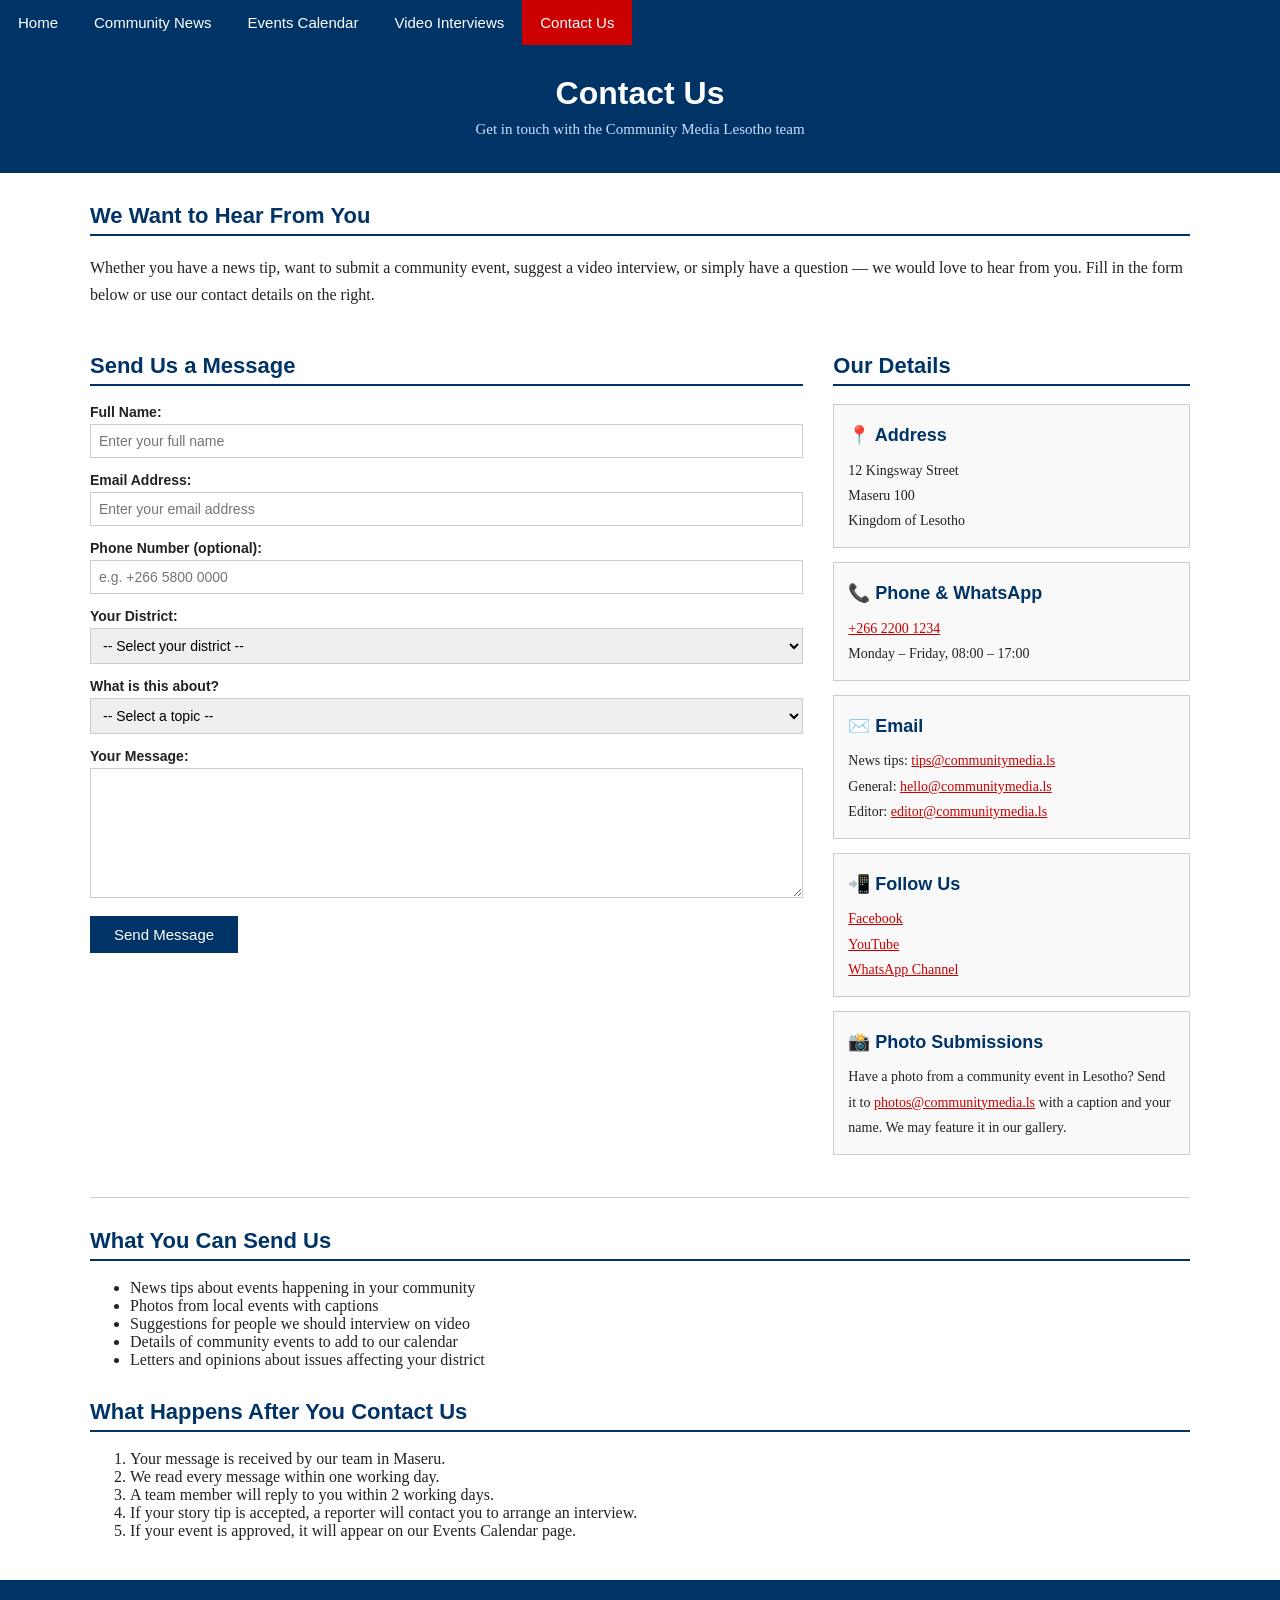
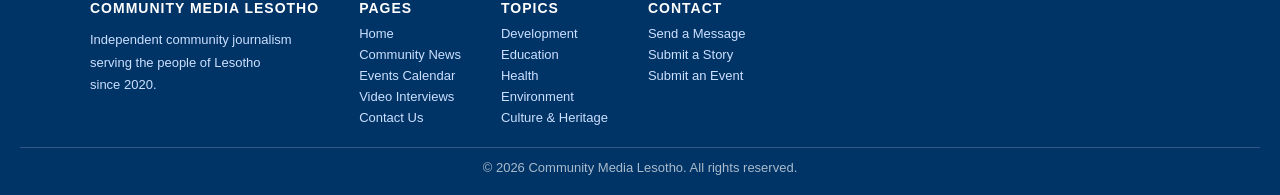
<file: contact.html>
<!DOCTYPE html>
<html lang="en">
<head>
  <meta charset="UTF-8" />
  <meta name="viewport" content="width=device-width, initial-scale=1.0" />
  <title>Contact Us - Community Media Lesotho</title>
  <link rel="stylesheet" href="css/style.css" />
</head>
<body>

  <!-- ====== NAVIGATION MENU ====== -->
  <nav>
    <ul>
      <li><a href="index.html">Home</a></li>
      <li><a href="news.html">Community News</a></li>
      <li><a href="events.html">Events Calendar</a></li>
      <li><a href="videos.html">Video Interviews</a></li>
      <li><a href="contact.html" class="active">Contact Us</a></li>
    </ul>
  </nav>

  <!-- ====== PAGE HEADER ====== -->
  <div class="page-header">
    <h1>Contact Us</h1>
    <p>Get in touch with the Community Media Lesotho team</p>
  </div>

  <!-- ====== MAIN CONTENT ====== -->
  <div class="container">

    <h2>We Want to Hear From You</h2>
    <p>
      Whether you have a news tip, want to submit a community event, suggest a video interview,
      or simply have a question — we would love to hear from you. Fill in the form below
      or use our contact details on the right.
    </p>

    <!-- Contact layout uses CSS Grid -->
    <div class="contact-layout">

      <!-- Contact Form -->
      <div>
        <h2>Send Us a Message</h2>

        <div class="contact-form">

          <label for="fullname">Full Name:</label>
          <input
            type="text"
            id="fullname"
            name="fullname"
            placeholder="Enter your full name"
          />

          <label for="email">Email Address:</label>
          <input
            type="email"
            id="email"
            name="email"
            placeholder="Enter your email address"
          />

          <label for="phone">Phone Number (optional):</label>
          <input
            type="tel"
            id="phone"
            name="phone"
            placeholder="e.g. +266 5800 0000"
          />

          <label for="district">Your District:</label>
          <select id="district" name="district">
            <option value="">-- Select your district --</option>
            <option>Maseru</option>
            <option>Leribe</option>
            <option>Berea</option>
            <option>Mafeteng</option>
            <option>Mohale's Hoek</option>
            <option>Quthing</option>
            <option>Qacha's Nek</option>
            <option>Thaba-Tseka</option>
            <option>Butha-Buthe</option>
            <option>Mokhotlong</option>
          </select>

          <label for="subject">What is this about?</label>
          <select id="subject" name="subject">
            <option value="">-- Select a topic --</option>
            <option>News Tip</option>
            <option>Submit an Event</option>
            <option>Video Interview Suggestion</option>
            <option>Photo Submission</option>
            <option>Submit an Event Registration</option>
            <option>General Enquiry</option>
            <option>Other</option>
          </select>

          <label for="message">Your Message:</label>
          <textarea
            id="message"
            name="message"
            placeholder="Write your message here...">
          </textarea>

          <button type="button" onclick="sendMessage()">Send Message</button>

          <!-- Success message shown after form submission -->
          <p id="success-msg" style="display: none; color: green; margin-top: 12px; font-weight: bold;">
            &#10003; Thank you! Your message has been sent. We will reply within 2 working days.
          </p>

        </div><!-- end .contact-form -->
      </div>

      <!-- Contact Information -->
      <div>

        <h2>Our Details</h2>

        <div class="contact-info-box">
          <h3>📍 Address</h3>
          12 Kingsway Street<br />
          Maseru 100<br />
          Kingdom of Lesotho
        </div>

        <div class="contact-info-box">
          <h3>📞 Phone &amp; WhatsApp</h3>
          <a href="tel:+26622001234">+266 2200 1234</a><br />
          Monday – Friday, 08:00 – 17:00
        </div>

        <div class="contact-info-box">
          <h3>✉️ Email</h3>
          News tips: <a href="mailto:tips@communitymedia.ls">tips@communitymedia.ls</a><br />
          General: <a href="mailto:hello@communitymedia.ls">hello@communitymedia.ls</a><br />
          Editor: <a href="mailto:editor@communitymedia.ls">editor@communitymedia.ls</a>
        </div>

        <div class="contact-info-box">
          <h3>📲 Follow Us</h3>
          <a href="#">Facebook</a><br />
          <a href="#">YouTube</a><br />
          <a href="#">WhatsApp Channel</a>
        </div>

        <div class="contact-info-box">
          <h3>📸 Photo Submissions</h3>
          Have a photo from a community event in Lesotho?
          Send it to <a href="mailto:photos@communitymedia.ls">photos@communitymedia.ls</a>
          with a caption and your name. We may feature it in our gallery.
        </div>

      </div>

    </div><!-- end .contact-layout -->

    <hr />

    <!-- What we accept - UNORDERED LIST -->
    <h2>What You Can Send Us</h2>
    <ul>
      <li>News tips about events happening in your community</li>
      <li>Photos from local events with captions</li>
      <li>Suggestions for people we should interview on video</li>
      <li>Details of community events to add to our calendar</li>
      <li>Letters and opinions about issues affecting your district</li>
    </ul>

    <!-- Response times - ORDERED LIST -->
    <h2>What Happens After You Contact Us</h2>
    <ol>
      <li>Your message is received by our team in Maseru.</li>
      <li>We read every message within one working day.</li>
      <li>A team member will reply to you within 2 working days.</li>
      <li>If your story tip is accepted, a reporter will contact you to arrange an interview.</li>
      <li>If your event is approved, it will appear on our Events Calendar page.</li>
    </ol>

  </div><!-- end .container -->

  <!-- ====== FOOTER ====== -->
  <footer>
    <div class="footer-inner">
      <div>
        <h4>Community Media Lesotho</h4>
        <p style="color:#cce0ff; font-size:13px; line-height:1.7;">
          Independent community journalism<br />
          serving the people of Lesotho<br />
          since 2020.
        </p>
      </div>
      <div>
        <h4>Pages</h4>
        <ul>
          <li><a href="index.html">Home</a></li>
          <li><a href="news.html">Community News</a></li>
          <li><a href="events.html">Events Calendar</a></li>
          <li><a href="videos.html">Video Interviews</a></li>
          <li><a href="contact.html">Contact Us</a></li>
        </ul>
      </div>
      <div>
        <h4>Topics</h4>
        <ul>
          <li><a href="news.html">Development</a></li>
          <li><a href="news.html">Education</a></li>
          <li><a href="news.html">Health</a></li>
          <li><a href="news.html">Environment</a></li>
          <li><a href="news.html">Culture &amp; Heritage</a></li>
        </ul>
      </div>
      <div>
        <h4>Contact</h4>
        <ul>
          <li><a href="contact.html">Send a Message</a></li>
          <li><a href="contact.html">Submit a Story</a></li>
          <li><a href="contact.html">Submit an Event</a></li>
        </ul>
      </div>
    </div>
    <div class="footer-bottom">
      &copy; 2026 Community Media Lesotho. All rights reserved.
    </div>
  </footer>

  <!-- ====== JAVASCRIPT (Form validation) ====== -->
  <script>
    function sendMessage() {
      var name    = document.getElementById('fullname').value.trim();
      var email   = document.getElementById('email').value.trim();
      var message = document.getElementById('message').value.trim();

      if (name === '' || email === '' || message === '') {
        alert('Please fill in your name, email address, and message before sending.');
        return;
      }

      document.getElementById('success-msg').style.display = 'block';
    }
  </script>

</body>
</html>
</file>
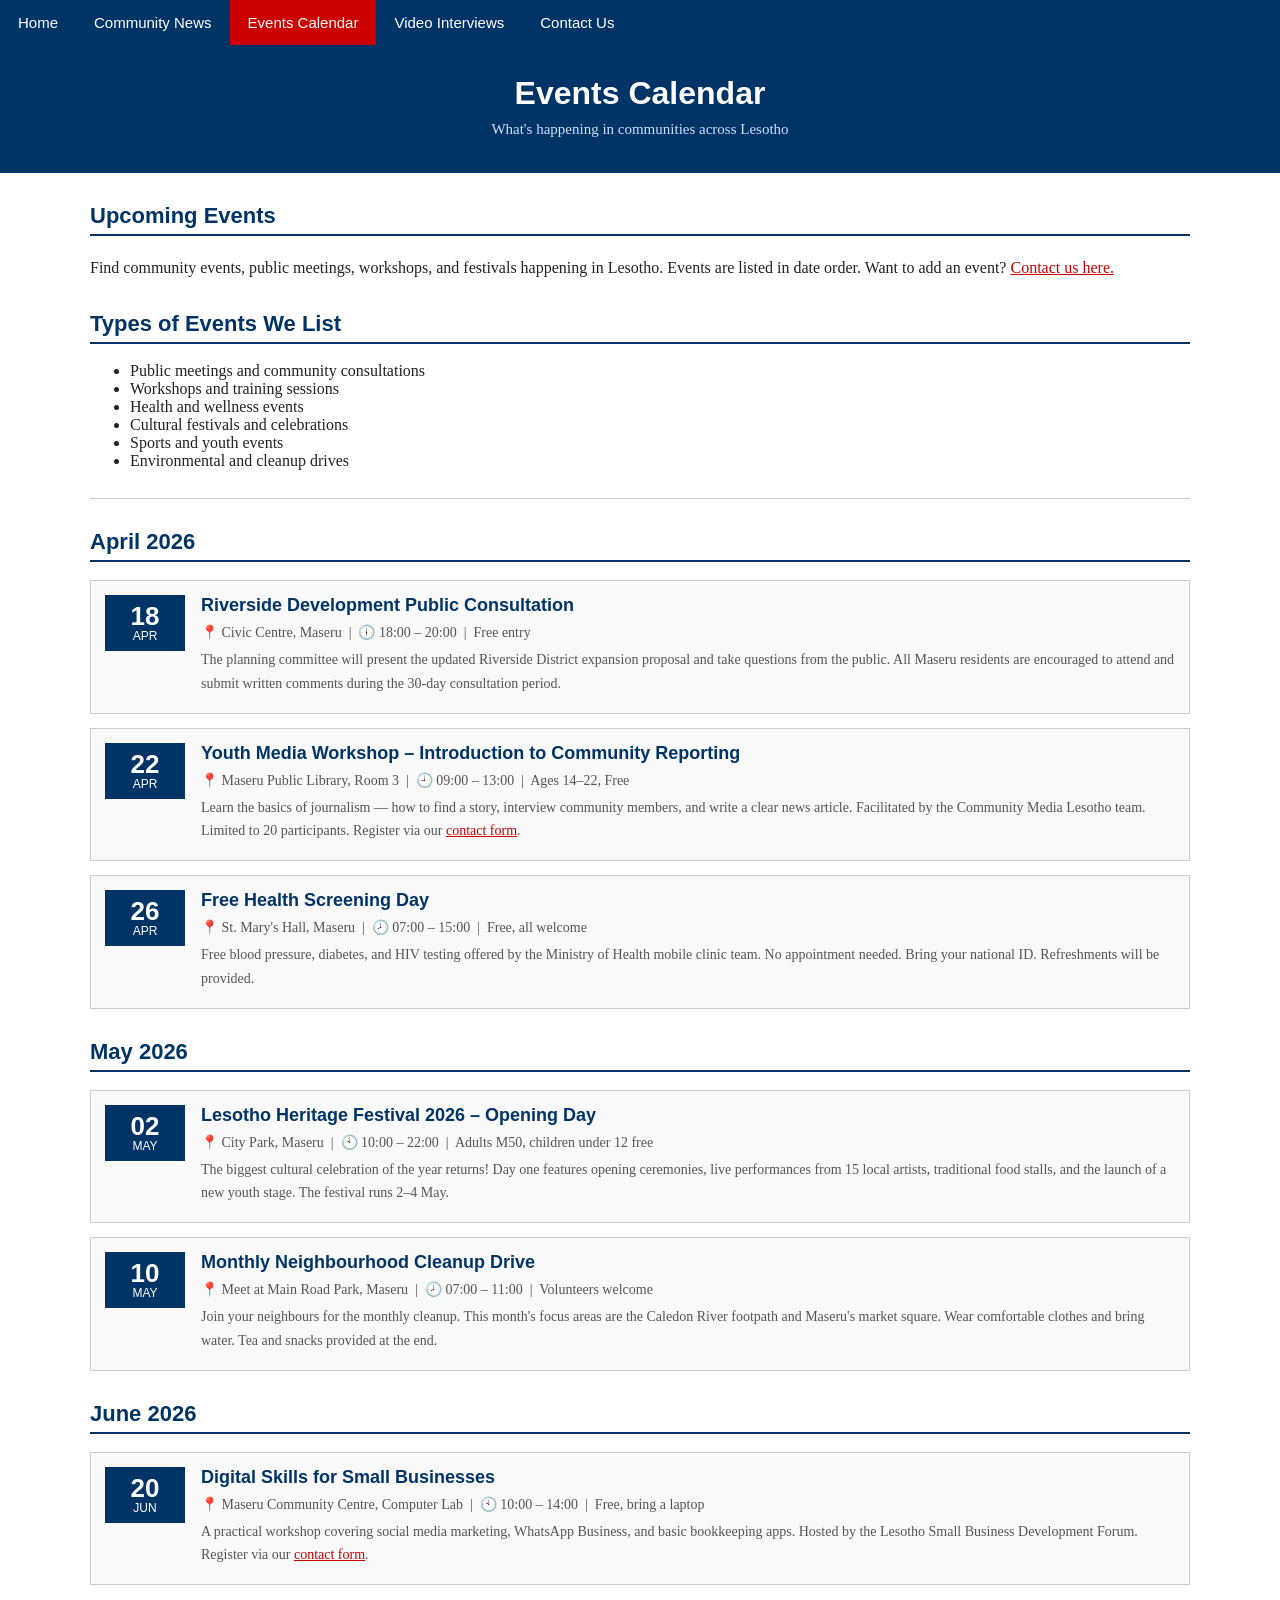
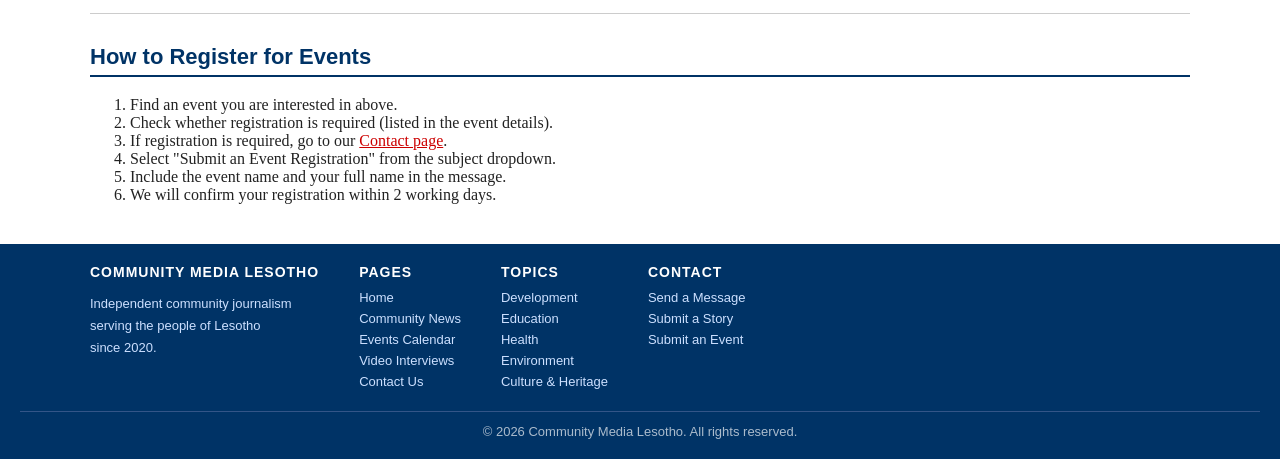
<file: events.html>
<!DOCTYPE html>
<html lang="en">
<head>
  <meta charset="UTF-8" />
  <meta name="viewport" content="width=device-width, initial-scale=1.0" />
  <title>Events Calendar - Community Media Lesotho</title>
  <link rel="stylesheet" href="css/style.css" />
</head>
<body>

  <!-- ====== NAVIGATION MENU ====== -->
  <nav>
    <ul>
      <li><a href="index.html">Home</a></li>
      <li><a href="news.html">Community News</a></li>
      <li><a href="events.html" class="active">Events Calendar</a></li>
      <li><a href="videos.html">Video Interviews</a></li>
      <li><a href="contact.html">Contact Us</a></li>
    </ul>
  </nav>

  <!-- ====== PAGE HEADER ====== -->
  <div class="page-header">
    <h1>Events Calendar</h1>
    <p>What's happening in communities across Lesotho</p>
  </div>

  <!-- ====== MAIN CONTENT ====== -->
  <div class="container">

    <h2>Upcoming Events</h2>
    <p>
      Find community events, public meetings, workshops, and festivals happening in Lesotho.
      Events are listed in date order. Want to add an event?
      <a href="contact.html">Contact us here.</a>
    </p>

    <!-- Types of events - UNORDERED LIST -->
    <h2>Types of Events We List</h2>
    <ul>
      <li>Public meetings and community consultations</li>
      <li>Workshops and training sessions</li>
      <li>Health and wellness events</li>
      <li>Cultural festivals and celebrations</li>
      <li>Sports and youth events</li>
      <li>Environmental and cleanup drives</li>
    </ul>

    <hr />

    <h2>April 2026</h2>

    <!-- Events use Flexbox layout -->
    <div class="event-item">
      <div class="event-date-box">
        <span class="day">18</span>
        <span class="month">Apr</span>
      </div>
      <div class="event-info">
        <h3>Riverside Development Public Consultation</h3>
        <p>📍 Civic Centre, Maseru &nbsp;|&nbsp; 🕕 18:00 – 20:00 &nbsp;|&nbsp; Free entry</p>
        <p>
          The planning committee will present the updated Riverside District expansion
          proposal and take questions from the public. All Maseru residents are encouraged
          to attend and submit written comments during the 30-day consultation period.
        </p>
      </div>
    </div>

    <div class="event-item">
      <div class="event-date-box">
        <span class="day">22</span>
        <span class="month">Apr</span>
      </div>
      <div class="event-info">
        <h3>Youth Media Workshop – Introduction to Community Reporting</h3>
        <p>📍 Maseru Public Library, Room 3 &nbsp;|&nbsp; 🕘 09:00 – 13:00 &nbsp;|&nbsp; Ages 14–22, Free</p>
        <p>
          Learn the basics of journalism — how to find a story, interview community members,
          and write a clear news article. Facilitated by the Community Media Lesotho team.
          Limited to 20 participants. Register via our <a href="contact.html">contact form</a>.
        </p>
      </div>
    </div>

    <div class="event-item">
      <div class="event-date-box">
        <span class="day">26</span>
        <span class="month">Apr</span>
      </div>
      <div class="event-info">
        <h3>Free Health Screening Day</h3>
        <p>📍 St. Mary's Hall, Maseru &nbsp;|&nbsp; 🕗 07:00 – 15:00 &nbsp;|&nbsp; Free, all welcome</p>
        <p>
          Free blood pressure, diabetes, and HIV testing offered by the Ministry of Health
          mobile clinic team. No appointment needed. Bring your national ID.
          Refreshments will be provided.
        </p>
      </div>
    </div>

    <h2>May 2026</h2>

    <div class="event-item">
      <div class="event-date-box">
        <span class="day">02</span>
        <span class="month">May</span>
      </div>
      <div class="event-info">
        <h3>Lesotho Heritage Festival 2026 – Opening Day</h3>
        <p>📍 City Park, Maseru &nbsp;|&nbsp; 🕙 10:00 – 22:00 &nbsp;|&nbsp; Adults M50, children under 12 free</p>
        <p>
          The biggest cultural celebration of the year returns! Day one features opening
          ceremonies, live performances from 15 local artists, traditional food stalls,
          and the launch of a new youth stage. The festival runs 2–4 May.
        </p>
      </div>
    </div>

    <div class="event-item">
      <div class="event-date-box">
        <span class="day">10</span>
        <span class="month">May</span>
      </div>
      <div class="event-info">
        <h3>Monthly Neighbourhood Cleanup Drive</h3>
        <p>📍 Meet at Main Road Park, Maseru &nbsp;|&nbsp; 🕗 07:00 – 11:00 &nbsp;|&nbsp; Volunteers welcome</p>
        <p>
          Join your neighbours for the monthly cleanup. This month's focus areas are
          the Caledon River footpath and Maseru's market square. Wear comfortable
          clothes and bring water. Tea and snacks provided at the end.
        </p>
      </div>
    </div>

    <h2>June 2026</h2>

    <div class="event-item">
      <div class="event-date-box">
        <span class="day">20</span>
        <span class="month">Jun</span>
      </div>
      <div class="event-info">
        <h3>Digital Skills for Small Businesses</h3>
        <p>📍 Maseru Community Centre, Computer Lab &nbsp;|&nbsp; 🕙 10:00 – 14:00 &nbsp;|&nbsp; Free, bring a laptop</p>
        <p>
          A practical workshop covering social media marketing, WhatsApp Business,
          and basic bookkeeping apps. Hosted by the Lesotho Small Business Development
          Forum. Register via our <a href="contact.html">contact form</a>.
        </p>
      </div>
    </div>

    <hr />

    <!-- How to attend events - ORDERED LIST -->
    <h2>How to Register for Events</h2>
    <ol>
      <li>Find an event you are interested in above.</li>
      <li>Check whether registration is required (listed in the event details).</li>
      <li>If registration is required, go to our <a href="contact.html">Contact page</a>.</li>
      <li>Select "Submit an Event Registration" from the subject dropdown.</li>
      <li>Include the event name and your full name in the message.</li>
      <li>We will confirm your registration within 2 working days.</li>
    </ol>

  </div><!-- end .container -->

  <!-- ====== FOOTER ====== -->
  <footer>
    <div class="footer-inner">
      <div>
        <h4>Community Media Lesotho</h4>
        <p style="color:#cce0ff; font-size:13px; line-height:1.7;">
          Independent community journalism<br />
          serving the people of Lesotho<br />
          since 2020.
        </p>
      </div>
      <div>
        <h4>Pages</h4>
        <ul>
          <li><a href="index.html">Home</a></li>
          <li><a href="news.html">Community News</a></li>
          <li><a href="events.html">Events Calendar</a></li>
          <li><a href="videos.html">Video Interviews</a></li>
          <li><a href="contact.html">Contact Us</a></li>
        </ul>
      </div>
      <div>
        <h4>Topics</h4>
        <ul>
          <li><a href="news.html">Development</a></li>
          <li><a href="news.html">Education</a></li>
          <li><a href="news.html">Health</a></li>
          <li><a href="news.html">Environment</a></li>
          <li><a href="news.html">Culture &amp; Heritage</a></li>
        </ul>
      </div>
      <div>
        <h4>Contact</h4>
        <ul>
          <li><a href="contact.html">Send a Message</a></li>
          <li><a href="contact.html">Submit a Story</a></li>
          <li><a href="contact.html">Submit an Event</a></li>
        </ul>
      </div>
    </div>
    <div class="footer-bottom">
      &copy; 2026 Community Media Lesotho. All rights reserved.
    </div>
  </footer>

</body>
</html>
</file>
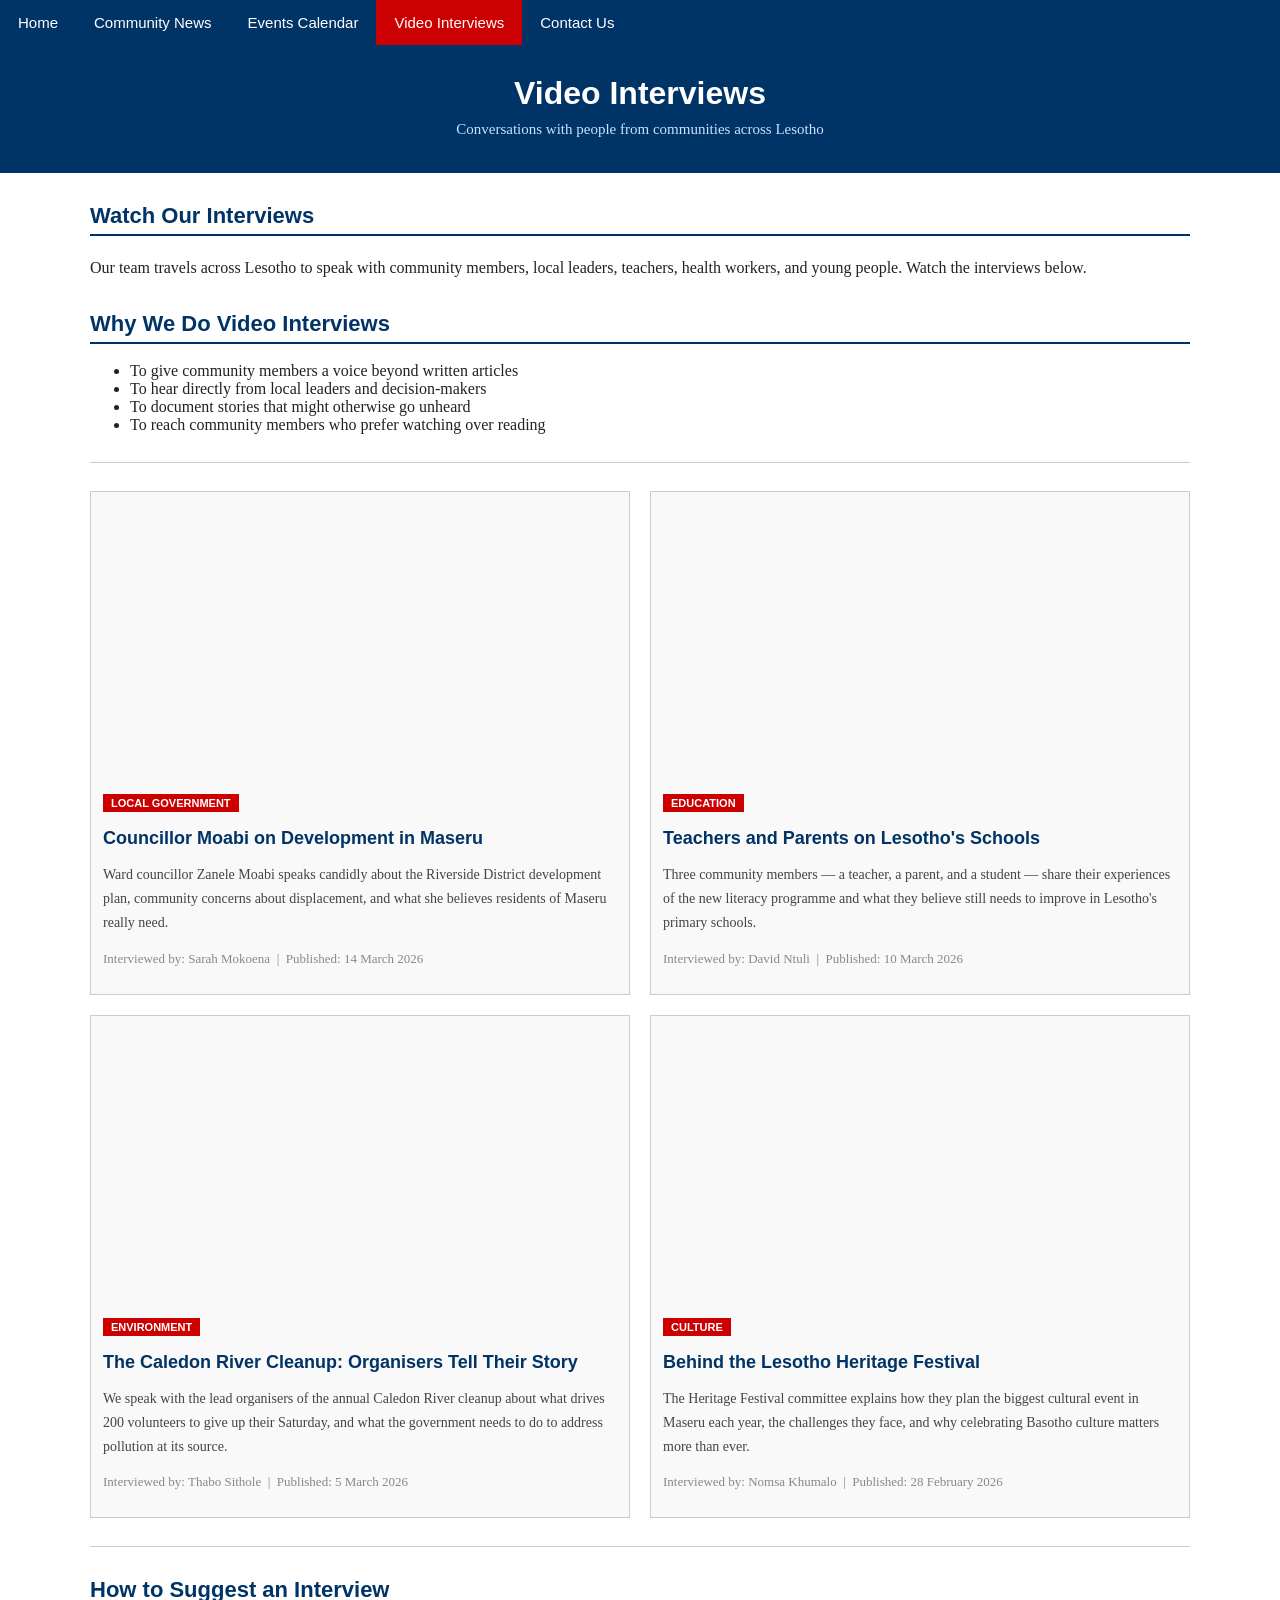
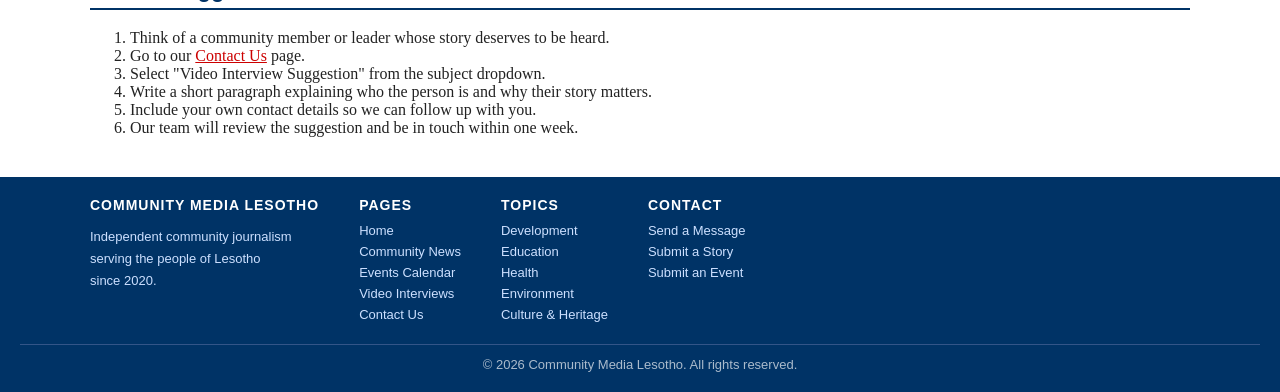
<file: videos.html>
<!DOCTYPE html>
<html lang="en">
<head>
  <meta charset="UTF-8" />
  <meta name="viewport" content="width=device-width, initial-scale=1.0" />
  <title>Video Interviews - Community Media Lesotho</title>
  <link rel="stylesheet" href="css/style.css" />
</head>
<body>

  <!-- ====== NAVIGATION MENU ====== -->
  <nav>
    <ul>
      <li><a href="index.html">Home</a></li>
      <li><a href="news.html">Community News</a></li>
      <li><a href="events.html">Events Calendar</a></li>
      <li><a href="videos.html" class="active">Video Interviews</a></li>
      <li><a href="contact.html">Contact Us</a></li>
    </ul>
  </nav>

  <!-- ====== PAGE HEADER ====== -->
  <div class="page-header">
    <h1>Video Interviews</h1>
    <p>Conversations with people from communities across Lesotho</p>
  </div>

  <!-- ====== MAIN CONTENT ====== -->
  <div class="container">

    <h2>Watch Our Interviews</h2>
    <p>
      Our team travels across Lesotho to speak with community members, local leaders,
      teachers, health workers, and young people. Watch the interviews below.
    </p>

    <!-- Why we do interviews - UNORDERED LIST -->
    <h2>Why We Do Video Interviews</h2>
    <ul>
      <li>To give community members a voice beyond written articles</li>
      <li>To hear directly from local leaders and decision-makers</li>
      <li>To document stories that might otherwise go unheard</li>
      <li>To reach community members who prefer watching over reading</li>
    </ul>

    <hr />

    <!--
      HOW TO CHANGE A VIDEO:
      1. Open YouTube and go to the video you want to embed
      2. The URL looks like: youtube.com/watch?v=XXXXXXXXXXX
      3. Copy the letters and numbers after "v=" — that is the Video ID
      4. Replace "dQw4w9WgXcQ" in the iframe src below with your Video ID
      Example: src="https://www.youtube.com/embed/YOUR_VIDEO_ID_HERE"
    -->

    <!-- Video Grid — 2 columns using CSS Grid -->
    <div class="video-grid">

      <div class="video-card">
        <div class="video-wrapper">
          <iframe
            src="https://www.youtube.com/embed/dQw4w9WgXcQ"
            title="Councillor Moabi on development in Maseru"
            allowfullscreen>
          </iframe>
        </div>
        <span class="category">Local Government</span>
        <h3>Councillor Moabi on Development in Maseru</h3>
        <p>
          Ward councillor Zanele Moabi speaks candidly about the Riverside District
          development plan, community concerns about displacement, and what she believes
          residents of Maseru really need.
        </p>
        <p style="font-size: 13px; color: #888888;">
          Interviewed by: Sarah Mokoena &nbsp;|&nbsp; Published: 14 March 2026
        </p>
      </div>

      <div class="video-card">
        <div class="video-wrapper">
          <iframe
            src="https://www.youtube.com/embed/dQw4w9WgXcQ"
            title="Teachers and parents speak about Lesotho schools"
            allowfullscreen>
          </iframe>
        </div>
        <span class="category">Education</span>
        <h3>Teachers and Parents on Lesotho's Schools</h3>
        <p>
          Three community members — a teacher, a parent, and a student — share their
          experiences of the new literacy programme and what they believe still needs
          to improve in Lesotho's primary schools.
        </p>
        <p style="font-size: 13px; color: #888888;">
          Interviewed by: David Ntuli &nbsp;|&nbsp; Published: 10 March 2026
        </p>
      </div>

      <div class="video-card">
        <div class="video-wrapper">
          <iframe
            src="https://www.youtube.com/embed/dQw4w9WgXcQ"
            title="Caledon River cleanup organisers"
            allowfullscreen>
          </iframe>
        </div>
        <span class="category">Environment</span>
        <h3>The Caledon River Cleanup: Organisers Tell Their Story</h3>
        <p>
          We speak with the lead organisers of the annual Caledon River cleanup about
          what drives 200 volunteers to give up their Saturday, and what the government
          needs to do to address pollution at its source.
        </p>
        <p style="font-size: 13px; color: #888888;">
          Interviewed by: Thabo Sithole &nbsp;|&nbsp; Published: 5 March 2026
        </p>
      </div>

      <div class="video-card">
        <div class="video-wrapper">
          <iframe
            src="https://www.youtube.com/embed/dQw4w9WgXcQ"
            title="Behind the Lesotho Heritage Festival"
            allowfullscreen>
          </iframe>
        </div>
        <span class="category">Culture</span>
        <h3>Behind the Lesotho Heritage Festival</h3>
        <p>
          The Heritage Festival committee explains how they plan the biggest cultural
          event in Maseru each year, the challenges they face, and why celebrating
          Basotho culture matters more than ever.
        </p>
        <p style="font-size: 13px; color: #888888;">
          Interviewed by: Nomsa Khumalo &nbsp;|&nbsp; Published: 28 February 2026
        </p>
      </div>

    </div><!-- end .video-grid -->

    <hr />

    <!-- How to suggest an interview - ORDERED LIST -->
    <h2>How to Suggest an Interview</h2>
    <ol>
      <li>Think of a community member or leader whose story deserves to be heard.</li>
      <li>Go to our <a href="contact.html">Contact Us</a> page.</li>
      <li>Select "Video Interview Suggestion" from the subject dropdown.</li>
      <li>Write a short paragraph explaining who the person is and why their story matters.</li>
      <li>Include your own contact details so we can follow up with you.</li>
      <li>Our team will review the suggestion and be in touch within one week.</li>
    </ol>

  </div><!-- end .container -->

  <!-- ====== FOOTER ====== -->
  <footer>
    <div class="footer-inner">
      <div>
        <h4>Community Media Lesotho</h4>
        <p style="color:#cce0ff; font-size:13px; line-height:1.7;">
          Independent community journalism<br />
          serving the people of Lesotho<br />
          since 2020.
        </p>
      </div>
      <div>
        <h4>Pages</h4>
        <ul>
          <li><a href="index.html">Home</a></li>
          <li><a href="news.html">Community News</a></li>
          <li><a href="events.html">Events Calendar</a></li>
          <li><a href="videos.html">Video Interviews</a></li>
          <li><a href="contact.html">Contact Us</a></li>
        </ul>
      </div>
      <div>
        <h4>Topics</h4>
        <ul>
          <li><a href="news.html">Development</a></li>
          <li><a href="news.html">Education</a></li>
          <li><a href="news.html">Health</a></li>
          <li><a href="news.html">Environment</a></li>
          <li><a href="news.html">Culture &amp; Heritage</a></li>
        </ul>
      </div>
      <div>
        <h4>Contact</h4>
        <ul>
          <li><a href="contact.html">Send a Message</a></li>
          <li><a href="contact.html">Submit a Story</a></li>
          <li><a href="contact.html">Submit an Event</a></li>
        </ul>
      </div>
    </div>
    <div class="footer-bottom">
      &copy; 2026 Community Media Lesotho. All rights reserved.
    </div>
  </footer>

</body>
</html>
</file>
<file: css/style.css>
/* =============================================
   Community Media - External Stylesheet
   File: css/style.css
   ============================================= */

/* --- General / Typography --- */
body {
  font-family: Georgia, serif;
  font-size: 16px;
  color: #222222;
  background-color: #ffffff;
  margin: 0;
  padding: 0;
}

h1, h2, h3 {
  font-family: Arial, sans-serif;
  color: #003366;
}

h1 {
  font-size: 32px;
}

h2 {
  font-size: 22px;
  border-bottom: 2px solid #003366;
  padding-bottom: 5px;
  margin-top: 30px;
}

h3 {
  font-size: 18px;
  margin-bottom: 5px;
}

p {
  line-height: 1.7;
  margin-bottom: 12px;
}

a {
  color: #cc0000;
  text-decoration: underline;
}

a:hover {
  color: #003366;
}

/* --- Navigation Menu --- */
nav {
  background-color: #003366;
  padding: 0;
}

nav ul {
  list-style: none;
  margin: 0;
  padding: 0;
  display: flex;        /* Flexbox for nav layout */
  flex-wrap: wrap;
}

nav ul li a {
  display: block;
  color: #ffffff;
  text-decoration: none;
  padding: 14px 18px;
  font-family: Arial, sans-serif;
  font-size: 15px;
}

nav ul li a:hover {
  background-color: #cc0000;
  color: #ffffff;
}

nav ul li a.active {
  background-color: #cc0000;
}

/* --- Page Header Banner --- */
.page-header {
  background-color: #003366;
  color: #ffffff;
  text-align: center;
  padding: 30px 20px;
}

.page-header h1 {
  color: #ffffff;
  margin: 0 0 5px 0;
}

.page-header p {
  margin: 0;
  font-size: 15px;
  color: #cce0ff;
}

/* --- Main Container --- */
.container {
  width: 90%;
  max-width: 1100px;
  margin: 25px auto;
}

/* --- News Grid (CSS Grid) --- */
.news-grid {
  display: grid;
  grid-template-columns: 1fr 1fr 1fr;
  gap: 20px;
  margin-top: 15px;
}

.news-card {
  border: 1px solid #cccccc;
  padding: 12px;
  background-color: #f9f9f9;
}

.news-card img {
  width: 100%;
  height: 180px;
  object-fit: cover;
  display: block;
}

.news-card figcaption {
  font-size: 12px;
  color: #666666;
  font-style: italic;
  margin-top: 4px;
  margin-bottom: 8px;
}

.news-card h3 {
  margin-top: 8px;
}

.news-card p {
  font-size: 14px;
  color: #444444;
}

/* --- Category Label --- */
.category {
  display: inline-block;
  background-color: #cc0000;
  color: #ffffff;
  font-size: 11px;
  font-weight: bold;
  text-transform: uppercase;
  padding: 3px 8px;
  margin-bottom: 6px;
  font-family: Arial, sans-serif;
}

/* --- Events List --- */
.event-item {
  border: 1px solid #cccccc;
  padding: 14px;
  margin-bottom: 14px;
  background-color: #f9f9f9;
  display: flex;         /* Flexbox for event layout */
  gap: 16px;
  align-items: flex-start;
}

.event-date-box {
  background-color: #003366;
  color: #ffffff;
  text-align: center;
  padding: 8px 12px;
  min-width: 56px;
  font-family: Arial, sans-serif;
  flex-shrink: 0;
}

.event-date-box .day {
  display: block;
  font-size: 26px;
  font-weight: bold;
  line-height: 1;
}

.event-date-box .month {
  display: block;
  font-size: 12px;
  text-transform: uppercase;
}

.event-info h3 {
  margin: 0 0 5px 0;
}

.event-info p {
  margin: 3px 0;
  font-size: 14px;
  color: #555555;
}

/* --- Video Grid (CSS Grid) --- */
.video-grid {
  display: grid;
  grid-template-columns: 1fr 1fr;
  gap: 20px;
  margin-top: 15px;
}

.video-card {
  border: 1px solid #cccccc;
  padding: 12px;
  background-color: #f9f9f9;
}

.video-card h3 {
  margin-top: 10px;
  margin-bottom: 5px;
}

.video-card p {
  font-size: 14px;
  color: #444444;
}

/* Responsive video embed */
.video-wrapper {
  position: relative;
  padding-bottom: 56.25%;
  height: 0;
  overflow: hidden;
}

.video-wrapper iframe {
  position: absolute;
  top: 0;
  left: 0;
  width: 100%;
  height: 100%;
  border: none;
}

/* --- Gallery Grid (CSS Grid) --- */
.gallery-grid {
  display: grid;
  grid-template-columns: 1fr 1fr 1fr 1fr;
  gap: 10px;
  margin-top: 15px;
}

.gallery-item {
  text-align: center;
}

.gallery-item img {
  width: 100%;
  height: 150px;
  object-fit: cover;
  border: 1px solid #cccccc;
  cursor: pointer;
  display: block;
}

.gallery-item img:hover {
  border-color: #cc0000;
}

.gallery-item figcaption {
  font-size: 11px;
  color: #666666;
  font-style: italic;
  margin-top: 3px;
}

/* --- Lightbox --- */
#lightbox {
  display: none;
  position: fixed;
  top: 0;
  left: 0;
  width: 100%;
  height: 100%;
  background-color: rgba(0, 0, 0, 0.85);
  text-align: center;
  padding-top: 50px;
  z-index: 999;
}

#lightbox img {
  max-width: 80%;
  max-height: 70vh;
  border: 3px solid #ffffff;
}

#lightbox p {
  color: #ffffff;
  margin-top: 10px;
  font-size: 14px;
}

#lightbox-close {
  position: absolute;
  top: 12px;
  right: 18px;
  font-size: 30px;
  color: #ffffff;
  background: none;
  border: none;
  cursor: pointer;
}

/* --- Contact Page --- */
.contact-layout {
  display: grid;                    /* Grid for contact layout */
  grid-template-columns: 2fr 1fr;
  gap: 30px;
  margin-top: 15px;
}

.contact-form label {
  display: block;
  font-weight: bold;
  font-size: 14px;
  margin-bottom: 4px;
  font-family: Arial, sans-serif;
}

.contact-form input,
.contact-form select,
.contact-form textarea {
  width: 100%;
  padding: 8px;
  font-size: 14px;
  font-family: Arial, sans-serif;
  border: 1px solid #cccccc;
  margin-bottom: 14px;
  box-sizing: border-box;
}

.contact-form textarea {
  height: 130px;
  resize: vertical;
}

.contact-form button {
  background-color: #003366;
  color: #ffffff;
  padding: 10px 24px;
  font-size: 15px;
  font-family: Arial, sans-serif;
  border: none;
  cursor: pointer;
}

.contact-form button:hover {
  background-color: #cc0000;
}

.contact-info-box {
  border: 1px solid #cccccc;
  padding: 14px;
  margin-bottom: 14px;
  background-color: #f9f9f9;
  font-size: 14px;
  line-height: 1.8;
}

.contact-info-box h3 {
  margin-top: 0;
  margin-bottom: 6px;
}

/* --- Simple button --- */
.btn {
  display: inline-block;
  background-color: #003366;
  color: #ffffff;
  padding: 9px 18px;
  text-decoration: none;
  font-family: Arial, sans-serif;
  font-size: 14px;
}

.btn:hover {
  background-color: #cc0000;
  color: #ffffff;
}

/* --- Footer --- */
footer {
  background-color: #003366;
  color: #ffffff;
  padding: 20px;
  margin-top: 40px;
  font-family: Arial, sans-serif;
  font-size: 13px;
}

footer .footer-inner {
  display: flex;          /* Flexbox for footer columns */
  gap: 40px;
  flex-wrap: wrap;
  max-width: 1100px;
  margin: 0 auto 16px;
}

footer h4 {
  color: #ffffff;
  margin: 0 0 10px;
  font-size: 14px;
  text-transform: uppercase;
  letter-spacing: 1px;
}

footer ul {
  list-style: none;
  padding: 0;
  margin: 0;
}

footer ul li {
  margin-bottom: 6px;
}

footer ul li a {
  color: #cce0ff;
  text-decoration: none;
}

footer ul li a:hover {
  text-decoration: underline;
  color: #ffffff;
}

footer .footer-bottom {
  text-align: center;
  border-top: 1px solid #335588;
  padding-top: 12px;
  color: #aabbcc;
}

/* --- Horizontal rule / divider --- */
hr {
  border: none;
  border-top: 1px solid #cccccc;
  margin: 28px 0;
}

/* --- Responsive: tablet --- */
@media (max-width: 900px) {
  .news-grid {
    grid-template-columns: 1fr 1fr;
  }

  .gallery-grid {
    grid-template-columns: 1fr 1fr 1fr;
  }

  .contact-layout {
    grid-template-columns: 1fr;
  }
}

/* --- Responsive: mobile --- */
@media (max-width: 600px) {
  .news-grid {
    grid-template-columns: 1fr;
  }

  .video-grid {
    grid-template-columns: 1fr;
  }

  .gallery-grid {
    grid-template-columns: 1fr 1fr;
  }

  nav ul {
    flex-direction: column;
  }

  .event-item {
    flex-direction: column;
  }

  footer .footer-inner {
    flex-direction: column;
    gap: 20px;
  }
}
</file>
